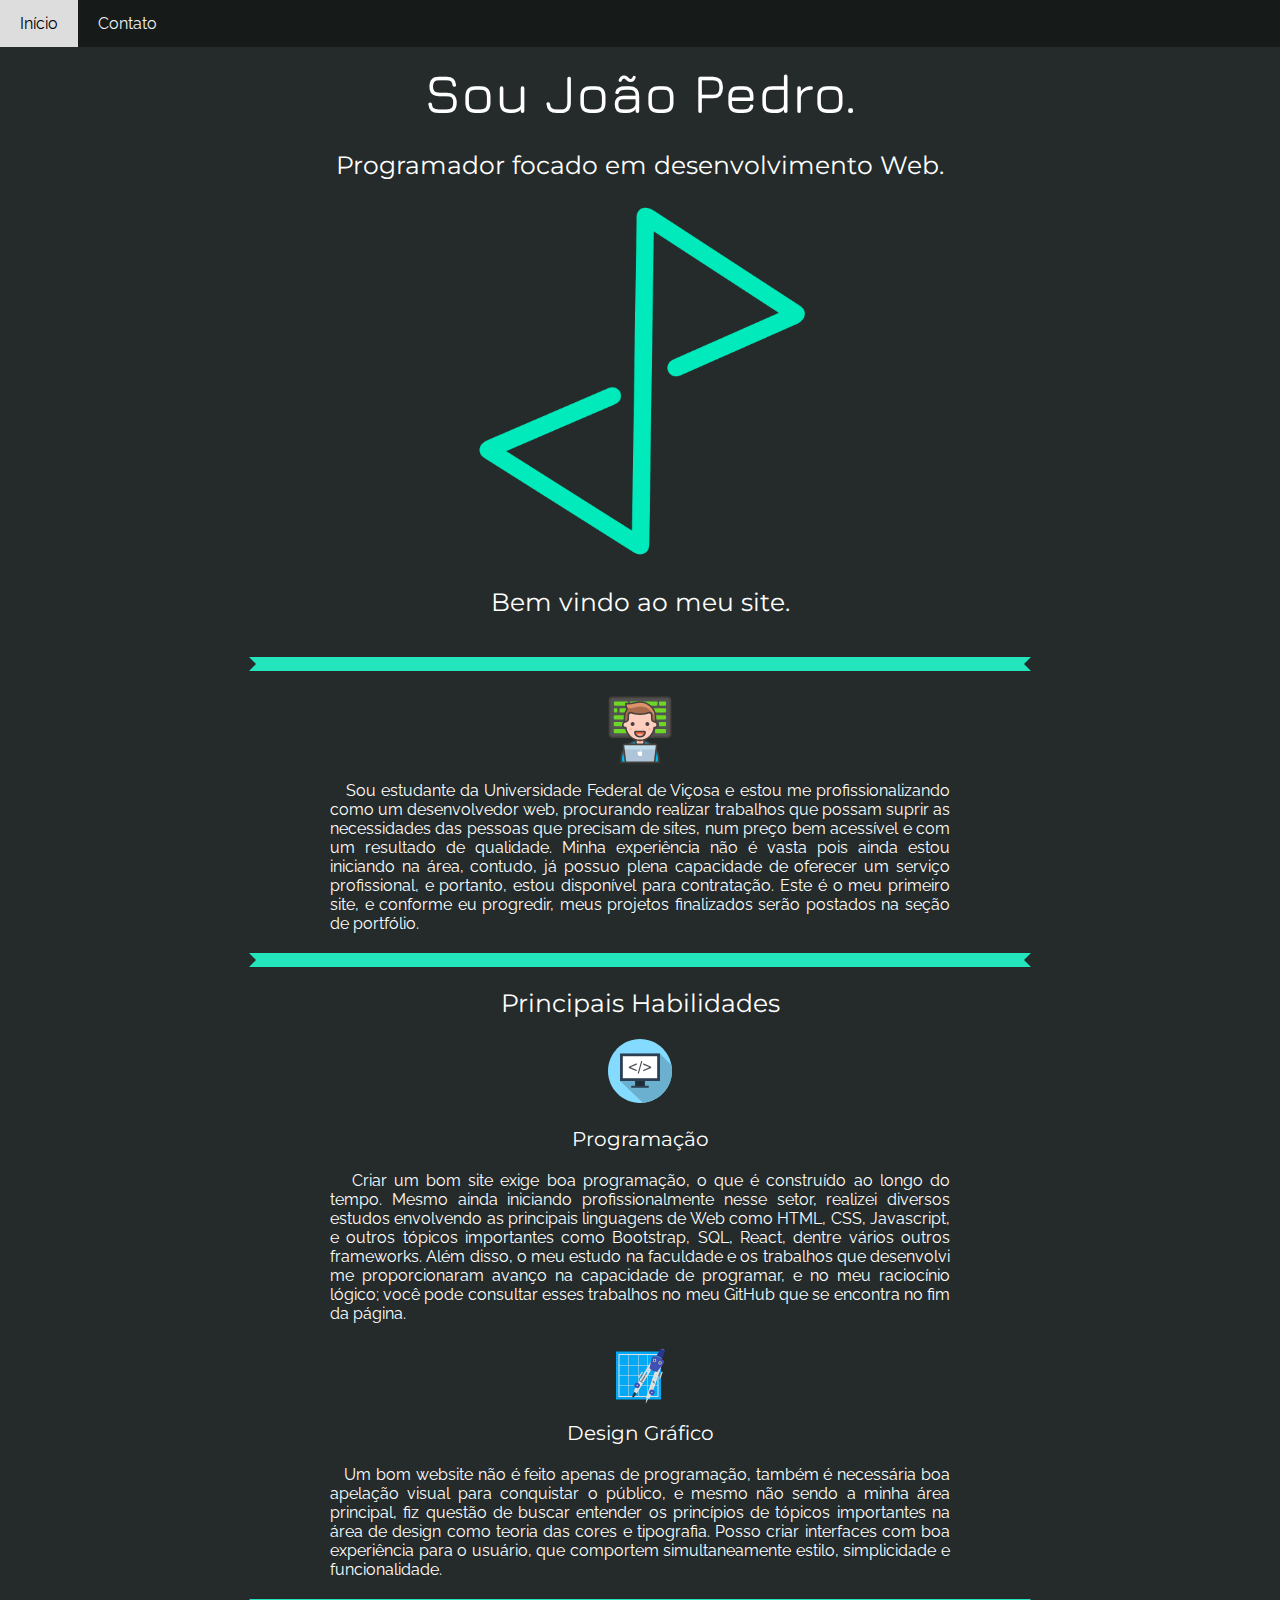
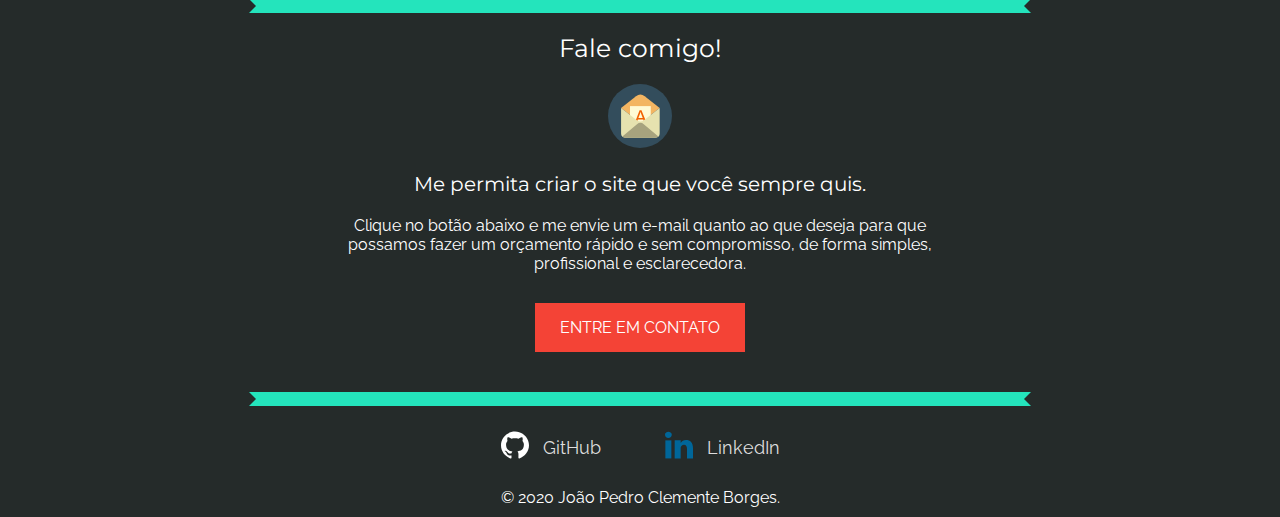
<file: Personal_Site/index.html>
<!DOCTYPE html>
<html lang="pt">

<head>
    <meta charset="UTF-8">
    <meta name="viewport" content="width=device-width, initial-scale=1.0">
    <title>João Pedro Clemente</title>
    <link rel="stylesheet" href="css/styles.css">
    <link rel="icon" href="favicon.ico">
    <link <link
        href="https://fonts.googleapis.com/css2?family=Jura:wght@300;400;500;600;700&family=Montserrat:ital,wght@0,100;0,200;0,300;0,400;0,500;0,600;0,700;0,800;0,900;1,100;1,200;1,300;1,400;1,500;1,600;1,700;1,800;1,900&family=Raleway:ital,wght@0,100;0,200;0,300;0,400;0,500;0,600;0,700;0,800;0,900;1,100;1,200;1,300;1,400;1,500;1,600;1,700;1,800;1,900&display=swap"
        rel="stylesheet">
</head>

<body>
    <a name="top"></a>
    <div class="topmenu">
        <a href="#top">Início</a>
        <a href="#contact">Contato</a>
    </div>
    <div class="top-container">
        <h1 class="maintitle">Sou João Pedro.</h1>
        <h3 class="mainsubtitle">Programador focado em desenvolvimento Web.</h3>
        <img class="jplogo" src="images/jplogo2.png" alt="JP_Logo">
    </div>
    <div class="middle-container">
        <div class="profile">
            <h2 class="welcomeh2">Bem vindo ao meu site.</h2>
            <hr>
            <img style="height: 76px; width: 76px;" class="general-icon" src="images/programmer.svg"
                alt="programmer-img">
            <div class="presentation-paragraph">
                <p style="margin-top: 10;"> &nbsp&nbsp Sou estudante da Universidade Federal de Viçosa e estou me
                    profissionalizando como um desenvolvedor web, procurando realizar trabalhos que possam suprir as
                    necessidades das pessoas que precisam de sites, num preço bem acessível e com um resultado de
                    qualidade. Minha experiência não é vasta pois ainda estou iniciando na área, contudo, já possuo
                    plena capacidade de oferecer um serviço profissional, e portanto, estou disponível para contratação.
                    Este é o meu primeiro site, e conforme eu progredir, meus projetos finalizados serão postados na
                    seção de portfólio.
                </p>
            </div>
        </div>
        <hr>
        <div class="skills">
            <h2>Principais Habilidades</h2>
            <div class="skill-row">
                <img class="general-icon" src="images/web-development.svg" alt="code-img">
                <h3>Programação</h3>
                <p> &nbsp&nbsp Criar um bom site exige boa programação, o que é construído ao longo do tempo. Mesmo
                    ainda iniciando profissionalmente nesse setor, realizei diversos estudos envolvendo as principais
                    linguagens de Web como HTML, CSS, Javascript, e outros tópicos importantes como Bootstrap, SQL,
                    React, dentre vários outros frameworks. Além disso, o meu estudo na faculdade e os trabalhos que
                    desenvolvi me proporcionaram avanço na capacidade de programar, e no meu raciocínio lógico; você
                    pode consultar esses trabalhos no meu GitHub que se encontra no fim da página.
                </p>
            </div>
            <div class="skill-row">
                <img style="top: 10px;" class="general-icon" src="images/website-design.svg" alt="web_design-img">
                <h3>Design Gráfico</h3>
                <p> &nbsp&nbsp Um bom website não é feito apenas de programação, também é necessária boa apelação visual
                    para conquistar o público, e mesmo não sendo a minha área principal, fiz questão de buscar entender
                    os princípios de tópicos importantes na área de design como teoria das cores e tipografia.
                    Posso criar interfaces com boa experiência para o usuário, que comportem simultaneamente
                    estilo, simplicidade e funcionalidade.
                </p>
            </div>
        </div>
        <hr>
        <div class="contact-me">
            <a name="contact"></a>
            <h2>Fale comigo!</h2>
            <img class="general-icon" src="images/mail.svg" alt="mail-img">
            <h3>Me permita criar o site que você sempre quis.</h3>
            <p style="text-align: center;">Clique no botão abaixo e me envie um e-mail quanto ao que deseja para que
                possamos fazer um orçamento rápido e sem compromisso, de forma simples, profissional e esclarecedora.
            </p>
            <a class="btn" href="mailto:joao.clemente.brgs@gmail.com">ENTRE EM CONTATO</a>
        </div>
    </div>
    <div class="bottom-container">
        <hr style="margin: auto;">
        <div class="footerlinks-div">
            <img style="right: 40px; top: 5px" class="small-icon" src="images/github.svg" alt="logo-github">
            <a style="right: 30px;" class="footer-link" href="https://github.com/JP-Clemente">GitHub</a>
            <img style="left: 30px; top: 5px;" class="small-icon" src="images/linkedin.svg" alt="logo-linkedin">
            <a style="left: 40px;" class="footer-link"
                href="https://www.linkedin.com/in/jo%C3%A3o-pedro-clemente-092380184/">LinkedIn</a>
        </div>
        <p class="copyright-text">© 2020 João Pedro Clemente Borges.</p>
    </div>
</body>

</html>
</file>
<file: Personal_Site/css/styles.css>
body {
	margin: 0;
	text-align: center;
	font-family: "Raleway", sans-serif;
}
p {
	text-align: justify;
	text-justify: inter-word;
	margin: 10px;
}

h2 {
	font-weight: 400;
	font-size: 1.56rem;
	font-family: "Montserrat", sans-serif;
	text-align: center;
}
h3 {
	font-weight: 400;
	font-size: 1.25rem;
	font-family: "Montserrat", sans-serif;
}
hr {
	width: 60%;
	border: 7px solid;
	border-left-color: #252b2a;
	border-right-color: #252b2a;
	border-top-color: #24e4bc;
	border-bottom-color: #24e4bc;
	margin-bottom: 20px;
	margin-top: 20px;
}
.topmenu {
	background-color: #161a19;
	overflow: hidden;
	position: fixed;
	top: 0;
	width: 100%;
	z-index: 1;
}
/* Links inside the navbar */
.topmenu a {
	float: left;
	display: block;
	color: #f2f2f2;
	text-align: center;
	padding: 14px 20px;
	text-decoration: none;
}
/* Change background on mouse-over */
.topmenu a:hover {
	background: #ddd;
	color: black;
}
.top-container {
	margin-top: 30px;
	background-color: #252b2a;
	color: white;
}
.maintitle {
	font-size: 3.45rem;
	font-weight: 500;
	margin: 0 auto 0 auto;
	width: 500px;
	font-family: "Jura", sans-serif;
	padding-top: 30px;
}
.mainsubtitle {
	font-weight: normal;
	font-size: 1.56rem;
	font-family: "Montserrat", sans-serif;
}
.welcomeh2 {
	font-weight: normal;
	margin: 0;
	padding-top: 40px;
	font-size: 1.56rem;
	font-family: "Montserrat", sans-serif;
	text-align: center;
	position: relative;
	bottom: 20px;
}
.gif-seta {
	width: 5%;
	height: 5%;
	margin: 0;
	position: relative;
	bottom: 45px;
}
.general-icon {
	position: relative;
	height: 64px;
	width: 64px;
}
.jplogo {
	margin: 0 auto 0 auto;
	width: 28%;
	height: 28%;
	position: relative;
}
.presentation-paragraph {
	margin: auto;
	width: 50%;
}
.middle-container {
	background-color: #252b2a;
	color: white;
	text-align: center;
	margin: 0;
	padding-bottom: 40px;
}
.skills {
	background-color: #252b2a;
}
.skill-row {
	margin: auto;
	width: 50%;
}
.bottom-container {
	color: white;
	background-color: #252b2a;
	margin: 0;
}
.btn {
	margin-top: 20px;
}
.contact-me {
	margin: auto;
	width: 50%;
}
.btn:link,
.btn:visited {
	background-color: #f44336;
	color: white;
	padding: 15px 25px;
	text-align: center;
	text-decoration: none;
	display: inline-block;
}

.btn:hover,
.btn:active {
	background-color: red;
}
.small-icon {
	display: inline-block;
	position: relative;
	width: 28px;
	height: 28px;
}
.footerlinks-div {
	padding-top: 20px;
	padding-bottom: 20px;
}
.footer-link:link,
.footer-link:visited {
	text-align: center;
	text-decoration: none;
	position: relative;
	color: #ddd;
	font-size: 1.15rem;
	display: inline-block;
}
.footer-link:hover,
.footer-link:active {
	color: #24e4bc;
}
.copyright-text {
	margin: 0;
	padding-top: 10px;
	padding-bottom: 10px;
	text-align: center;
}

/*#252b2a cinza escuro*/
/* #161a19 cinza mais escuro*?
/*#24e4bc ciano*/
</file>
